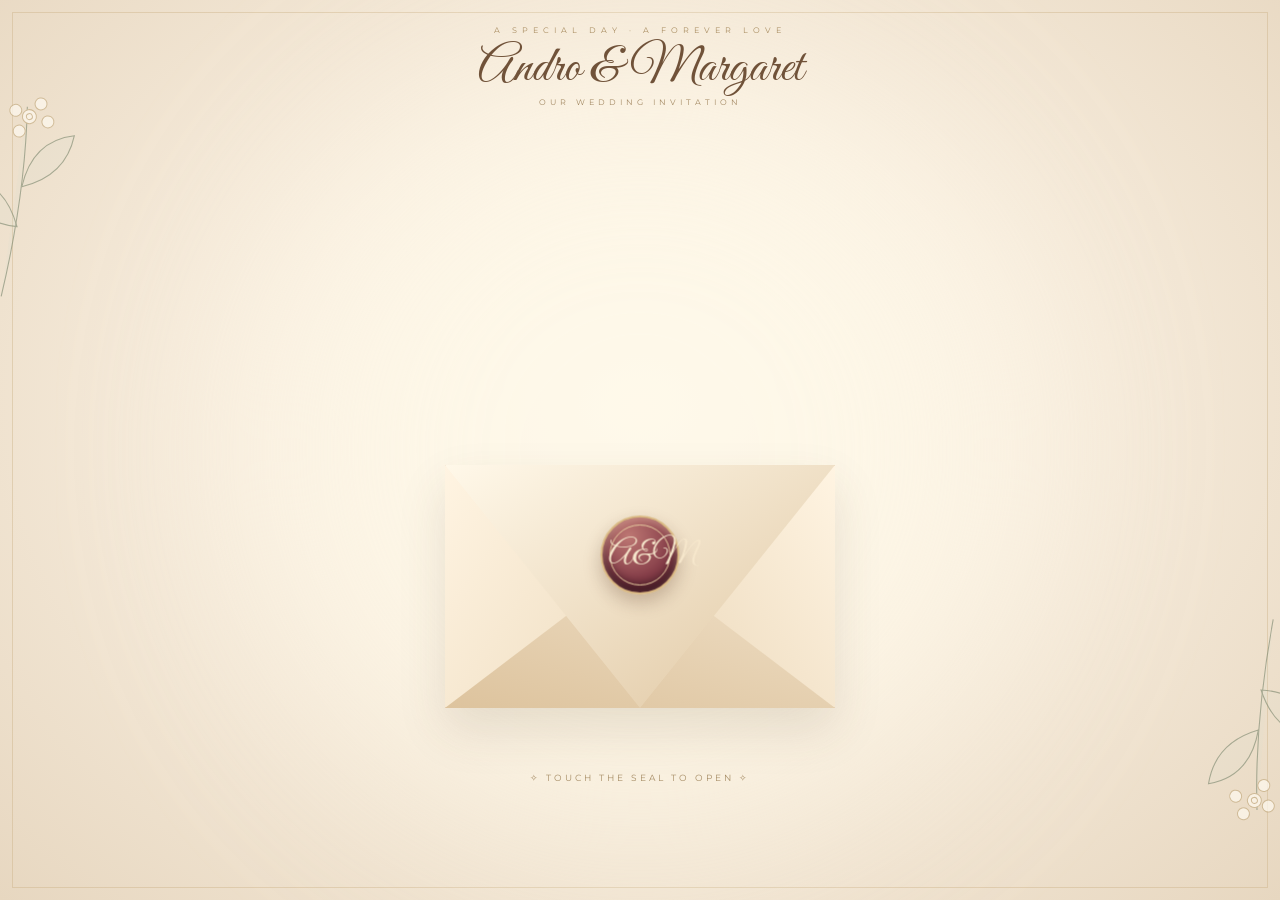
<file: index.html>
<!DOCTYPE html>
<html lang="en">
<head>
<meta charset="UTF-8">
<meta name="viewport" content="width=device-width, initial-scale=1.0, viewport-fit=cover">
<title>Andro & Margaret | 01.05.2027</title>

<link rel="preconnect" href="https://fonts.googleapis.com">
<link href="https://fonts.googleapis.com/css2?family=Great+Vibes&family=Cormorant+Garamond:wght@300;400;500;600&family=Montserrat:wght@300;400;500&display=swap" rel="stylesheet">

<style>
:root {
  --paper:#fffaf1;
  --cream:#f1e5d2;
  --gold:#b69a6b;
  --dark:#614832;
  --muted:#9c8669;
}

* { box-sizing:border-box; }

html,body {
  margin:0;
  width:100%;
  height:100%;
  overflow:hidden;
}

body {
  color:var(--dark);
  font-family:Montserrat,sans-serif;
  background:#e8dac5;
}

button { font:inherit; }

.scene {
  width:100%;
  height:100%;
  height:100dvh;
  position:relative;
  display:grid;
  place-items:center;
  overflow:hidden;
  isolation:isolate;
  background:
    radial-gradient(ellipse at 50% 45%,#fffaf0 0%,#f8eedf 42%,#e7d7c0 100%);
}

.scene:before {
  content:"";
  position:absolute;
  inset:12px;
  border:1px solid #c7ac8066;
  pointer-events:none;
}

.light {
  position:absolute;
  width:70vw;
  height:70vw;
  max-width:750px;
  max-height:750px;
  background:#fff9e8;
  filter:blur(100px);
  opacity:.65;
  border-radius:50%;
}

/* BACKGROUND FLORALS */

.botanical {
  position:absolute;
  width:160px;
  opacity:.7;
  pointer-events:none;
}

.botanical.left {
  left:-35px;
  top:10%;
  transform:rotate(-12deg);
}

.botanical.right {
  right:-35px;
  bottom:8%;
  transform:rotate(165deg);
}

.botanical path {
  stroke:#89927a;
  stroke-width:1.1;
  fill:#dce0ce;
  fill-opacity:.25;
}

.botanical circle {
  fill:#fffaf0;
  stroke:#c4ac82;
  stroke-width:1;
}

/* HEADER */

.header {
  position:absolute;
  top:25px;
  left:0;
  width:100%;
  text-align:center;
  z-index:2;
  transition:opacity .7s,transform .7s;
}

.header .small {
  font-size:8px;
  letter-spacing:5px;
  color:#aa8e62;
}

.header .names {
  font:clamp(35px,7vw,51px) 'Great Vibes',cursive;
  color:#705239;
  margin:2px 0 -3px;
}

.header .sub {
  font-size:8px;
  letter-spacing:4px;
  color:#a48a64;
}

.scene.open .header {
  opacity:0;
  transform:translateY(-25px);
}

/* MAIN STAGE */

.stage {
  position:relative;
  width:min(88vw,390px);
  height:min(72dvh,540px);
  min-height:380px;
  margin-top:30px;
  perspective:1400px;
}

/* LETTER */

.letter {
  position:absolute;
  width:88%;
  height:78%;
  left:6%;
  bottom:13%;
  z-index:2;

  background:linear-gradient(135deg,#fffdf7,#f8eddb);

  border:1px solid #c5a477;
  box-shadow:0 15px 40px #61452b22;

  opacity:0;
  visibility:hidden;
  transform:translateY(65%) scale(.97);

  transition:
    transform 1.5s cubic-bezier(.16,1,.3,1),
    opacity .7s ease,
    visibility .7s;
}

.letter:before {
  content:"";
  position:absolute;
  inset:9px;
  border:1px solid #ddc8a5;
}

.letter:after {
  content:"";
  position:absolute;
  inset:15px;
  border:1px solid #eee0c9;
}

.letter-inner {
  position:relative;
  z-index:1;
  height:100%;
  padding:23px 15px;
  display:flex;
  flex-direction:column;
  align-items:center;
  justify-content:center;
  text-align:center;
}

.letter-top {
  font-size:8px;
  letter-spacing:3px;
  color:#a38b65;
}

.initials {
  font:43px 'Great Vibes',cursive;
  color:#b29669;
  margin:9px 0;
}

.invitation-text {
  font:14px 'Cormorant Garamond',serif;
  letter-spacing:1.5px;
  line-height:1.5;
  text-transform:uppercase;
  color:#8d775c;
  margin:6px 0 15px;
}

.couple {
  display:flex;
  flex-direction:column;
  align-items:center;
}

.couple-name {
  font:clamp(48px,12vw,65px) 'Great Vibes',cursive;
  line-height:1;
  color:#644831;
  white-space:nowrap;
}

.ampersand {
  font:italic 23px 'Cormorant Garamond',serif;
  color:#b59a6b;
  margin:6px 0;
}

.separator {
  width:120px;
  display:flex;
  align-items:center;
  justify-content:center;
  gap:12px;
  color:#b69a6b;
  margin:17px 0 8px;
}

.separator:before,.separator:after {
  content:"";
  height:1px;
  flex:1;
  background:#c9ad7c;
}

.wedding-date {
  font:27px 'Cormorant Garamond',serif;
  letter-spacing:5px;
  color:#97764f;
}

.wedding-day {
  font-size:8px;
  letter-spacing:3px;
  margin-top:6px;
  color:#a28a67;
}

.little-message {
  font:italic 16px 'Cormorant Garamond',serif;
  color:#92795a;
  margin-top:17px;
}

.signature {
  font:25px 'Great Vibes',cursive;
  color:#a58a60;
  margin-top:9px;
}

/* LETTER TEXT ANIMATION */

.letter-inner > * {
  opacity:0;
  transform:translateY(12px);
}

.scene.open .letter-inner > * {
  animation:appear .8s ease forwards;
}

.scene.open .letter-inner > *:nth-child(1){animation-delay:1.5s}
.scene.open .letter-inner > *:nth-child(2){animation-delay:1.7s}
.scene.open .letter-inner > *:nth-child(3){animation-delay:1.9s}
.scene.open .letter-inner > *:nth-child(4){animation-delay:2.1s}
.scene.open .letter-inner > *:nth-child(5){animation-delay:2.3s}
.scene.open .letter-inner > *:nth-child(6){animation-delay:2.5s}
.scene.open .letter-inner > *:nth-child(7){animation-delay:2.7s}
.scene.open .letter-inner > *:nth-child(8){animation-delay:2.9s}

@keyframes appear {
  to {opacity:1;transform:translateY(0)}
}

/* ENVELOPE */

.envelope {
  position:absolute;
  width:100%;
  height:45%;
  bottom:5%;
  z-index:4;
  transform-style:preserve-3d;
}

.back {
  position:absolute;
  inset:0;
  background:linear-gradient(145deg,#f5e8d4,#e2c9a6);
  border:1px solid #c6a77b;
  box-shadow:0 22px 45px #59452b22;
}

/* FRONT POCKET */

.side {
  position:absolute;
  inset:0;
  z-index:5;
  pointer-events:none;
}

.side:before {
  content:"";
  position:absolute;
  inset:0;
  background:linear-gradient(125deg,#fff4e2,#e5d0ae);
  clip-path:polygon(0 0,53% 51%,0 100%);
}

.side:after {
  content:"";
  position:absolute;
  inset:0;
  background:linear-gradient(235deg,#fff4e2,#dfc7a2);
  clip-path:polygon(100% 0,47% 51%,100% 100%);
}

.bottom-fold {
  position:absolute;
  inset:0;
  z-index:6;
  background:linear-gradient(15deg,#ddc39d,#f8eddb);
  clip-path:polygon(0 100%,50% 39%,100% 100%);
  pointer-events:none;
}

/* OPENING FLAP */

.flap {
  position:absolute;
  inset:0;
  z-index:8;
  transform-origin:top center;
  transform-style:preserve-3d;
  transition:transform 1.35s cubic-bezier(.2,.8,.2,1);
}

.flap-front,.flap-inside {
  position:absolute;
  inset:0;
  clip-path:polygon(0 0,100% 0,50% 100%);
  backface-visibility:hidden;
}

.flap-front {
  background:linear-gradient(150deg,#fff8e9,#dfc6a1);
}

.flap-inside {
  background:linear-gradient(150deg,#f4e5ce,#d5b98f);
  transform:rotateX(180deg);
}

.scene.open .flap {
  transform:rotateX(180deg);
  z-index:1;
}

/* SEAL */

.seal {
  position:absolute;
  top:37%;
  left:50%;
  transform:translate(-50%,-50%);
  z-index:10;

  width:79px;
  height:79px;
  border-radius:50%;
  border:2px solid #d9b983;

  color:#f6e7cc;
  font:33px 'Great Vibes',cursive;

  background:radial-gradient(circle at 35% 25%,#bd7773,#863e49 60%,#54242c);

  box-shadow:
    inset 0 3px 7px #f5c0ad88,
    inset 0 -7px 12px #39151f,
    0 8px 18px #53301e44;

  cursor:pointer;
  transition:opacity .5s,transform .7s;
}

.seal:before {
  content:"";
  position:absolute;
  inset:7px;
  border:1px solid #e6c99e;
  border-radius:50%;
}

.seal span {
  position:relative;
}

.scene.open .seal {
  opacity:0;
  transform:translate(-50%,-50%) scale(.2) rotate(30deg);
  pointer-events:none;
}

/* OPEN LETTER MOVEMENT */

.scene.open .letter {
  visibility:visible;
  opacity:1;
  transform:translateY(-57%) scale(1);
  z-index:3;
}

/* BUTTONS */

.controls {
  position:absolute;
  width:100%;
  bottom:-48px;
  display:flex;
  justify-content:center;
}

.open-hint {
  font-size:9px;
  letter-spacing:3px;
  color:#a68c65;
  animation:pulse 2s infinite;
  transition:opacity .4s;
}

.close-button {
  position:absolute;
  border:1px solid #b69a6b;
  border-radius:50px;
  padding:12px 25px;
  background:#fffaf1;
  color:#73583b;
  font-size:9px;
  letter-spacing:3px;
  opacity:0;
  pointer-events:none;
  cursor:pointer;
  transition:opacity .5s;
}

.scene.open .open-hint {
  opacity:0;
}

.scene.open .close-button {
  opacity:1;
  pointer-events:auto;
}

@keyframes pulse {
  50% {opacity:.45}
}

/* FLOATING PETALS */

.petal {
  position:absolute;
  width:9px;
  height:13px;
  background:linear-gradient(135deg,#fffaf0,#d9c5a6);
  border-radius:80% 0 80% 0;
  top:-20px;
  pointer-events:none;
  z-index:15;
  animation:fall linear forwards;
}

@keyframes fall {
  to {
    transform:translate(var(--drift),110vh) rotate(650deg);
    opacity:0;
  }
}

/* SMALL SCREENS */

@media(max-height:680px) {
  .header {top:8px}
  .header .names {font-size:34px}
  .stage {height:64dvh;min-height:340px;margin-top:25px}
  .letter-inner {padding:10px}
  .couple-name {font-size:45px}
  .initials {font-size:32px;margin:4px}
  .invitation-text {font-size:11px;margin:4px 0 8px}
  .separator {margin:8px 0 4px}
  .wedding-date {font-size:22px}
  .little-message {margin-top:8px;font-size:14px}
  .signature {font-size:20px;margin-top:4px}
  .seal {width:67px;height:67px}
}

@media(max-width:370px) {
  .stage {width:91vw}
  .couple-name {font-size:43px}
  .letter-inner {padding:8px}
  .invitation-text {font-size:10px}
}

@media(prefers-reduced-motion:reduce) {
  *,*::before,*::after {
    animation-duration:.01ms!important;
    transition-duration:.01ms!important;
  }
}
</style>
</head>

<body>

<main class="scene" id="scene">

<div class="light"></div>

<svg class="botanical left" viewBox="0 0 160 200">
  <path d="M15 195 Q60 100 80 15" fill="none"/>
  <path d="M45 130 Q0 115 8 75 Q42 83 45 130Z"/>
  <path d="M58 92 Q103 91 120 53 Q78 49 58 92Z"/>
  <g>
    <circle cx="80" cy="25" r="7"/>
    <circle cx="68" cy="16" r="6"/>
    <circle cx="94" cy="15" r="6"/>
    <circle cx="97" cy="34" r="6"/>
    <circle cx="67" cy="37" r="6"/>
    <circle cx="80" cy="25" r="3" fill="#c6a979"/>
  </g>
</svg>

<svg class="botanical right" viewBox="0 0 160 200">
  <path d="M15 195 Q60 100 80 15" fill="none"/>
  <path d="M45 130 Q0 115 8 75 Q42 83 45 130Z"/>
  <path d="M58 92 Q103 91 120 53 Q78 49 58 92Z"/>
  <g>
    <circle cx="80" cy="25" r="7"/>
    <circle cx="68" cy="16" r="6"/>
    <circle cx="94" cy="15" r="6"/>
    <circle cx="97" cy="34" r="6"/>
    <circle cx="67" cy="37" r="6"/>
    <circle cx="80" cy="25" r="3" fill="#c6a979"/>
  </g>
</svg>

<header class="header">
  <div class="small">A SPECIAL DAY · A FOREVER LOVE</div>
  <div class="names">Andro &amp; Margaret</div>
  <div class="sub">OUR WEDDING INVITATION</div>
</header>

<section class="stage">

  <article class="letter">
    <div class="letter-inner">

      <div class="letter-top">TOGETHER WITH OUR FAMILIES</div>

      <div class="initials">A &amp; M</div>

      <div class="invitation-text">
        Request the pleasure of your company
        <br>
        as we celebrate the wedding of
      </div>

      <div class="couple">
        <div class="couple-name">Andro</div>
        <div class="ampersand">&amp;</div>
        <div class="couple-name">Margaret</div>
      </div>

      <div class="separator">✧</div>

      <div class="wedding-date">01 · 05 · 2027</div>

      <div class="wedding-day">SATURDAY · MAY 2027</div>

      <div class="little-message">
        Two hearts · One beautiful forever
      </div>

      <div class="signature">
        With love, Andro &amp; Margaret
      </div>

    </div>
  </article>

  <div class="envelope">

    <div class="back"></div>

    <div class="flap">
      <div class="flap-front"></div>
      <div class="flap-inside"></div>
    </div>

    <div class="side"></div>
    <div class="bottom-fold"></div>

    <button class="seal" id="seal" aria-label="Open invitation">
      <span>A&amp;M</span>
    </button>

  </div>

  <div class="controls">
    <div class="open-hint">✧ TOUCH THE SEAL TO OPEN ✧</div>
    <button class="close-button" id="close">CLOSE INVITATION ✧</button>
  </div>

</section>
</main>

<script>
const scene = document.getElementById("scene");
const seal = document.getElementById("seal");
const closeButton = document.getElementById("close");

let opened = false;

function petals() {
  for(let i=0;i<22;i++) {
    setTimeout(()=>{
      const p=document.createElement("div");
      p.className="petal";
      p.style.left=Math.random()*100+"vw";
      p.style.setProperty("--drift",(Math.random()*150-75)+"px");
      p.style.animationDuration=(6+Math.random()*5)+"s";
      document.body.appendChild(p);
      setTimeout(()=>p.remove(),12000);
    },i*100);
  }
}

function openLetter() {
  if(opened)return;
  opened=true;
  scene.classList.add("open");
  petals();
}

function closeLetter() {
  if(!opened)return;
  opened=false;
  scene.classList.remove("open");
}

seal.addEventListener("click",openLetter);
closeButton.addEventListener("click",closeLetter);

document.addEventListener("keydown",e=>{
  if(e.key==="Escape")closeLetter();
});
</script>

</body>
</html>
</file>
